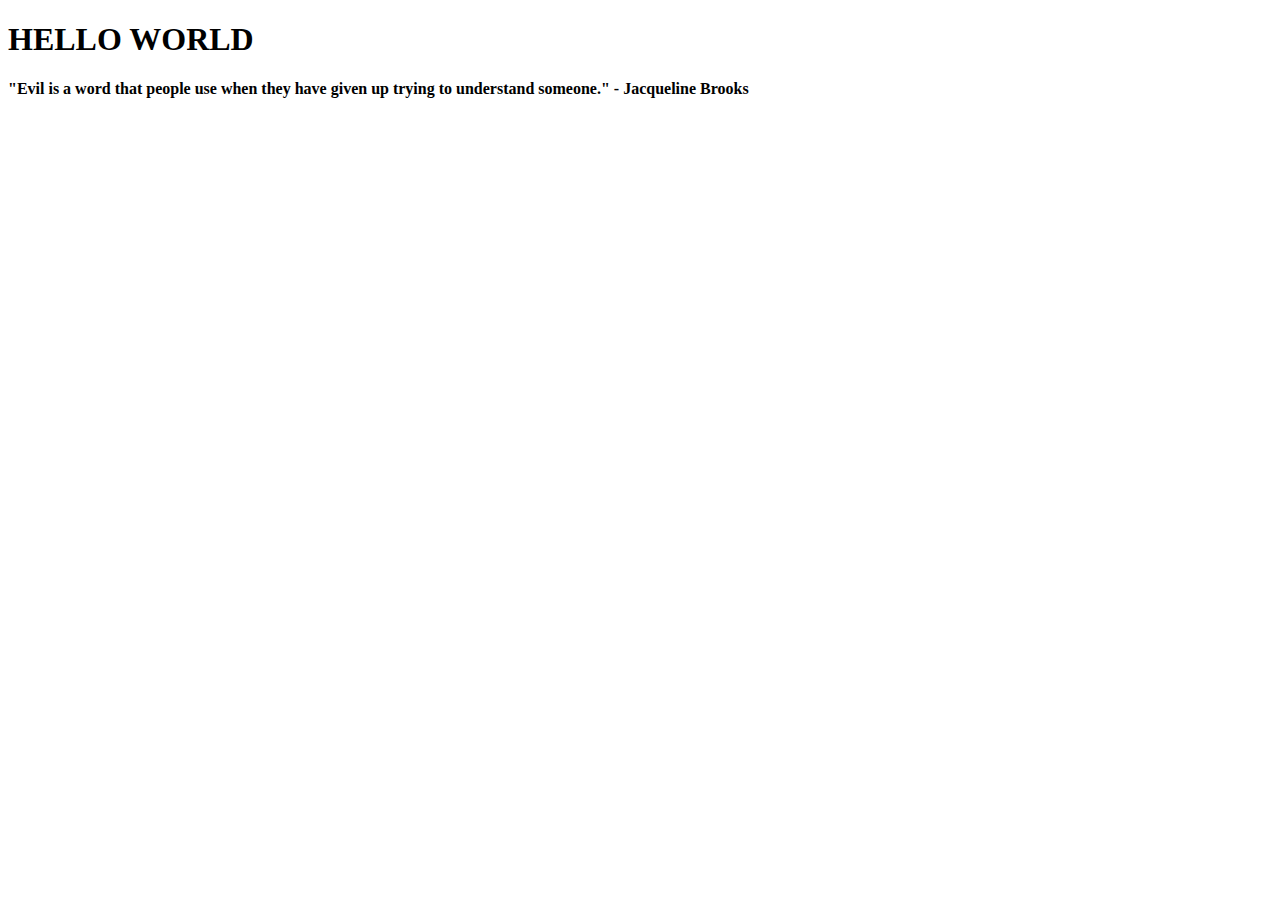
<file: project1/index.html>
<!DOCTYPE html>
<html lang="en">
<head>
  <meta charset="UTF-8">
  <meta name="viewport" content="width=device-width, initial-scale=1.0">
  <title>Home - Marcus Lundy</title>
</head>
<body>
  <h1>HELLO WORLD</h1>
  <h4>"Evil is a word that people use when they have given up trying to understand someone." - Jacqueline Brooks</h4>
</body>
</html>
</file>
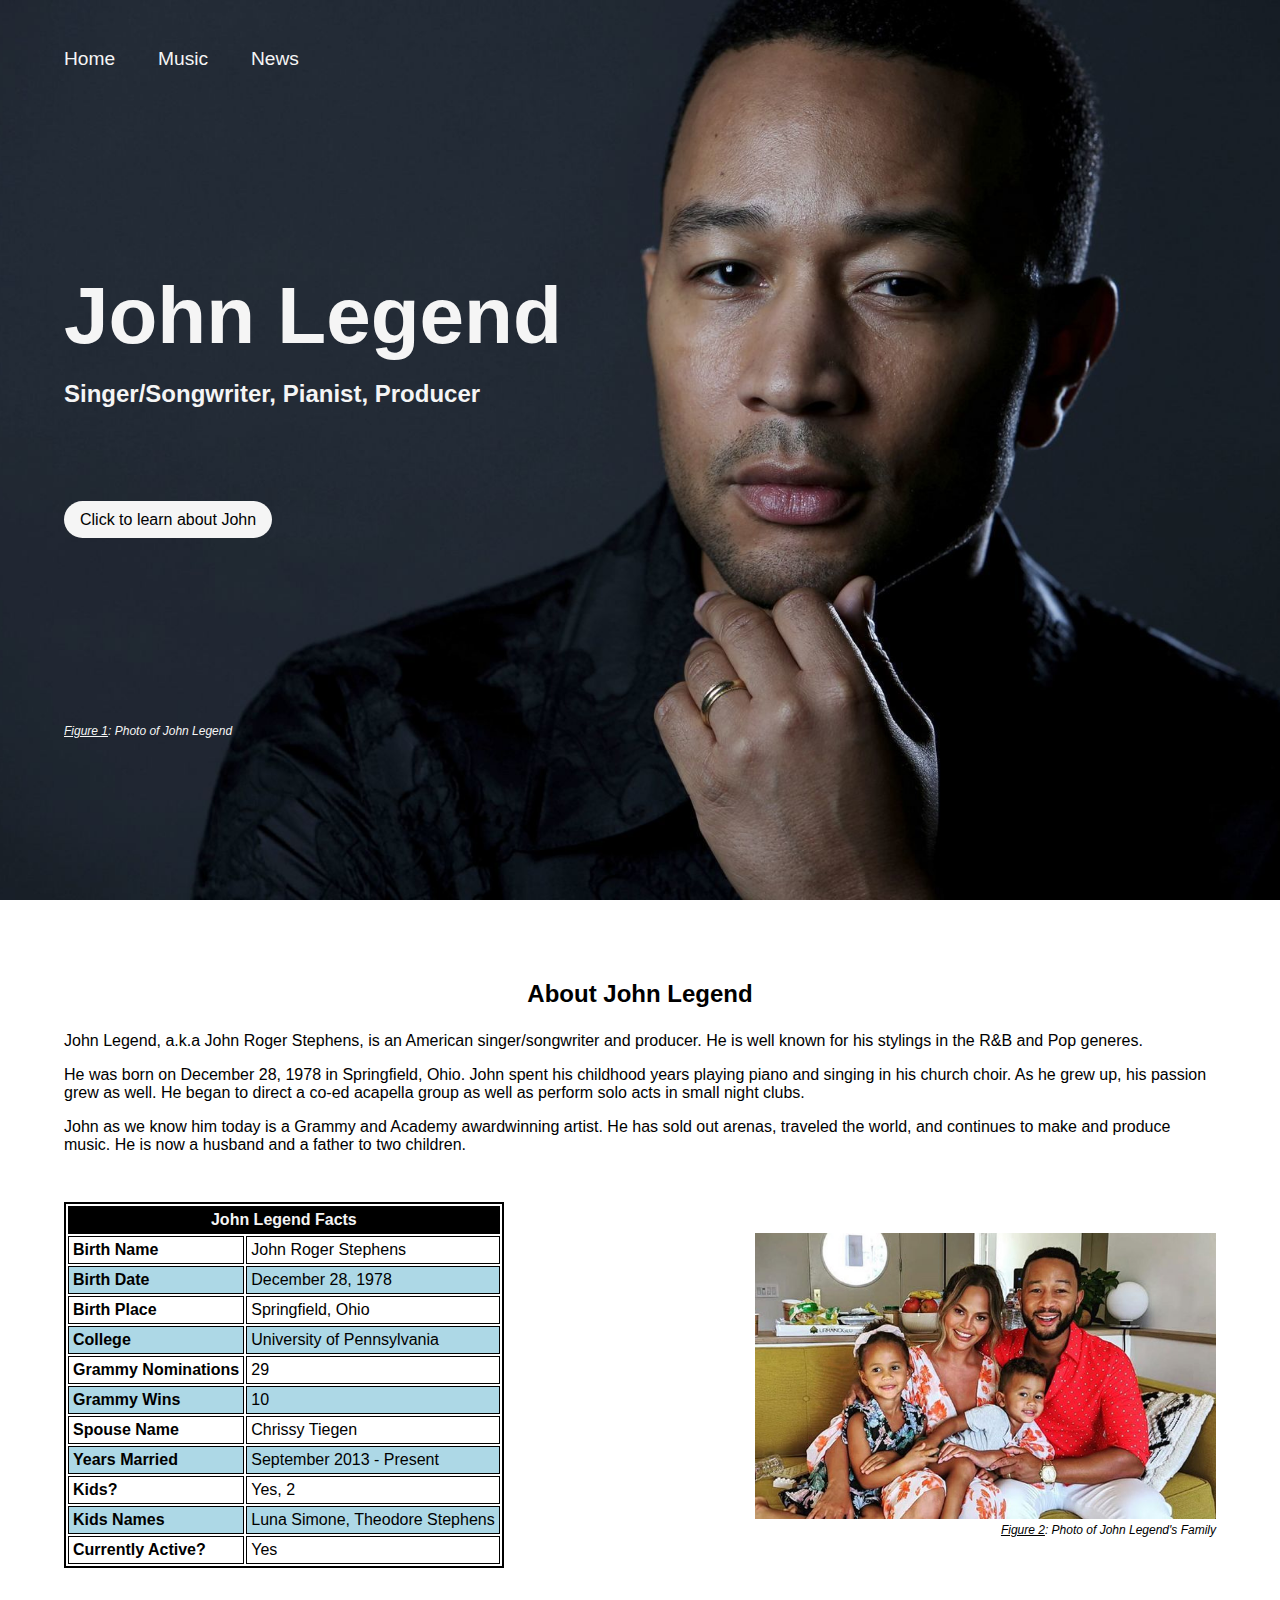
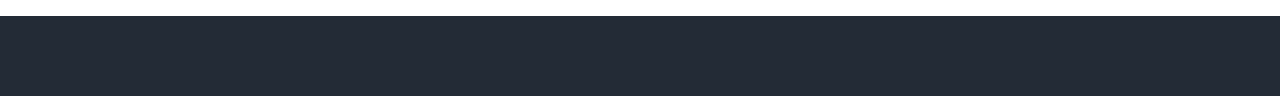
<file: project3/index.html>
<!DOCTYPE html>
<html lang="en">
<head>
  <meta charset="UTF-8">
  <meta name="viewport" content="width=device-width, initial-scale=1.0">
  <title>Document</title>
  <link href="css/style.css" rel="stylesheet">
</head>
<body>
    <header id="header-nav">
      <nav>
        <ul>
          <li><a href="index.html" title="Homepage">Home</a></li>
          <li><a href="music.html" title="Music Page">Music</a></li>
          <li><a href="news.html" title="News Page">News</a></li>
        </ul>
      </nav>
    </header>

    <section id="banner"></section>

    <div class="container">
    <div class="artist-intro">
      <h1 id="artist-name">John Legend</h1>
      <h2 id="artist-desc">Singer/Songwriter, Pianist, Producer</h2>
      <a href="#artist-bio" id="learn-more-btn">Click to learn about John</a>
      <p class="banner-cite"><a href="" title="figure 1 citation">Figure 1</a>: Photo of John Legend</p>
    </div>

    <section id="artist-bio">
      <h3 class="section-title">About John Legend</h3>
      <p>John Legend, a.k.a John Roger Stephens, is an American singer/songwriter and producer. He is well known for his stylings in the R&amp;B and Pop generes.
      </p>
      <p>He was born on December 28, 1978 in Springfield, Ohio. John spent his childhood years playing piano and singing in his church choir. As he grew up, his passion grew as well. He began to direct a co-ed acapella group as well as perform solo acts in small night clubs.</p>
      <p>John as we know him today is a Grammy and Academy awardwinning artist. He has sold out arenas, traveled the world, and continues to make and produce music. He is now a husband and a father to two children.</p>
    </section>

    <section id="artist-trivia">
      <div class="trivia-table">
        <table>
          <tr>
            <th colspan="2">John Legend Facts</th>
          </tr>
          <tr>
            <td>Birth Name</td>
            <td>John Roger Stephens</td>
          </tr>
          <tr>
            <td>Birth Date</td>
            <td>December 28, 1978</td>
          </tr>
          <tr>
            <td>Birth Place</td>
            <td>Springfield, Ohio</td>
          </tr>
          <tr>
            <td>College</td>
            <td>University of Pennsylvania</td>
          </tr>
          <tr>
            <td>Grammy Nominations</td>
            <td class="table-number">29</td>
          </tr>
          <tr>
            <td>Grammy Wins</td>
            <td class="table-number">10</td>
          </tr>
          <tr>
            <td>Spouse Name</td>
            <td>Chrissy Tiegen</td>
          </tr>
          <tr>
            <td>Years Married</td>
            <td>September 2013 - Present</td>
          </tr>
          <tr>
            <td>Kids?</td>
            <td>Yes, 2</td>
          </tr>
          <tr>
            <td>Kids Names</td>
            <td>Luna Simone, Theodore Stephens</td>
          </tr>
          <tr>
            <td>Currently Active?</td>
            <td>Yes</td>
          </tr>
        </table>
      </div>

      <div class="family-photo">
        <img src="./imgs/john_legend_family.jpg" alt="Image of John Legend's family" />
        <p class="image-cite"><a href="" title="figure 2 citation"> Figure 2</a>: Photo of John Legend's Family </p>
      </div>
    </section>
  </div>

  <footer class="footer"></footer>
</body>
</html>
</file>
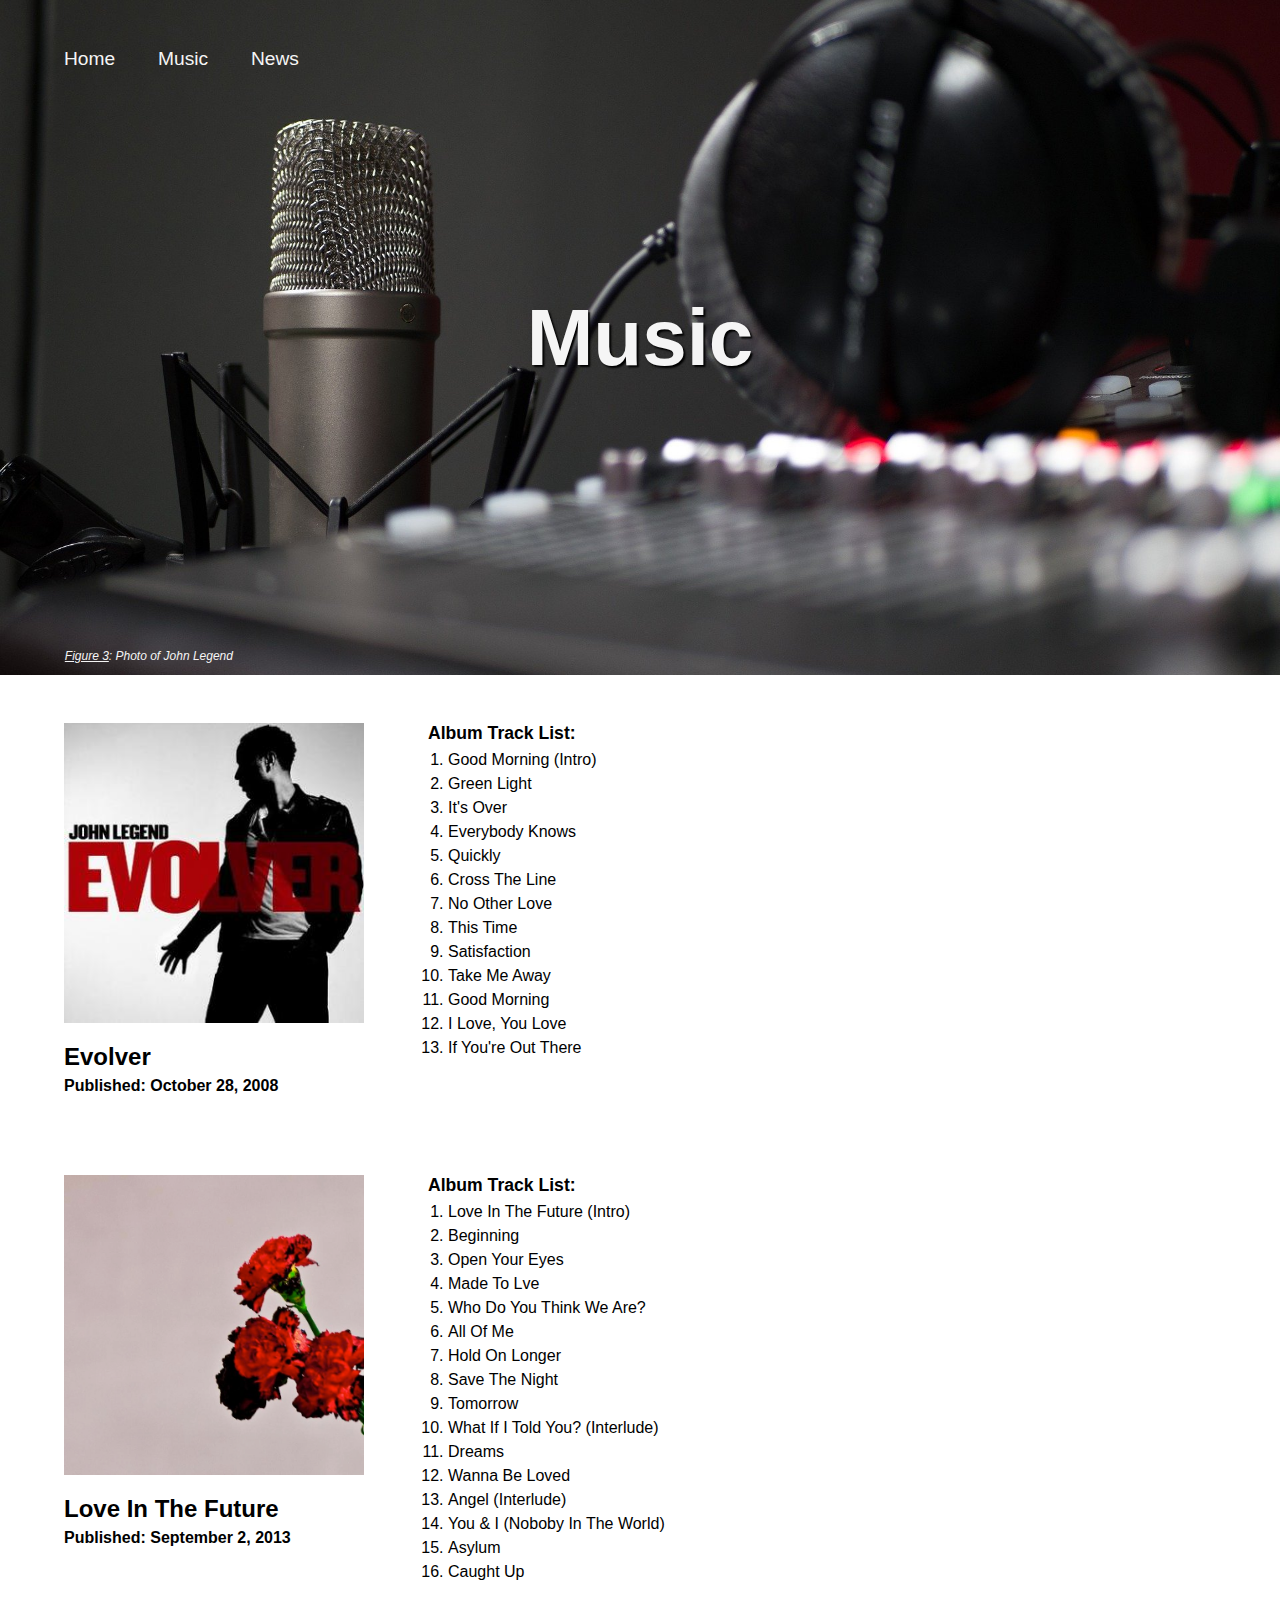
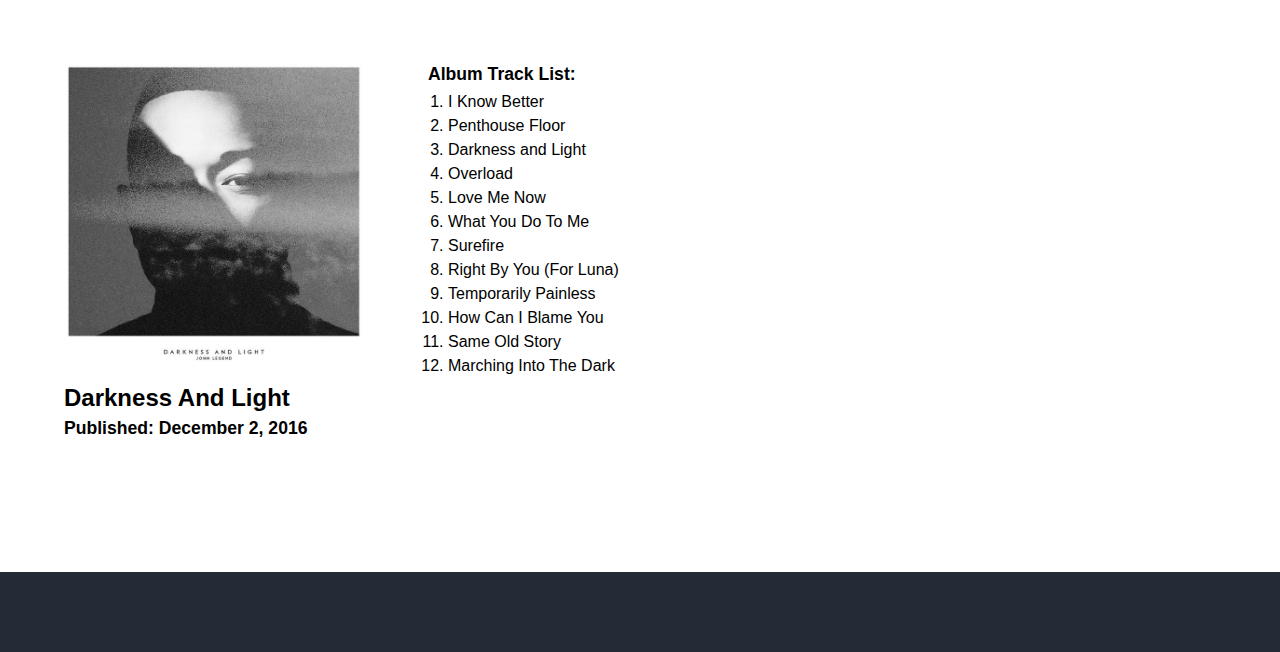
<file: project3/music.html>
<!DOCTYPE html>
<html lang="en">
<head>
  <meta charset="UTF-8">
  <meta name="viewport" content="width=device-width, initial-scale=1.0">
  <title>Music</title>
  <link href="css/style.css" rel="stylesheet">
</head>
<body>
  <header id="header-nav">
    <nav>
      <ul>
        <li><a href="index.html" title="Homepage">Home</a></li>
        <li><a href="music.html" title="Music Page">Music</a></li>
        <li><a href="news.html" title="News Page">News</a></li>
      </ul>
    </nav>
  </header>

  <div class="page-banner">
    <h4 class="page-banner-text">Music</h4>
    <p class="page-banner-cite"><a href="" title="figure 3 citation">Figure 3</a>: Photo of John Legend</p>
  </div>

  <div class="container">
    <div class="flex-container">
      <div class="col">
        <div class="album-info">
          <a href="https://www.allmusic.com/album/evolver-mw0000799573" title="Link to John Legend Evolver album on Allmusic.com" target="_blank"><img src="imgs/Johnlegend-evolver.jpg" alt="Image of John Legend's Evolver album"/></a>
          <h3>Evolver</h3>
          <h4>Published: October 28, 2008</h4>
        </div>
        <div class="track-List">
          <h5>Album Track List:</h5>
          <div class="song-list">
            <ol>
              <li>Good Morning (Intro)</li>
              <li>Green Light</li>
              <li>It's Over</li>
              <li>Everybody Knows</li>
              <li>Quickly</li>
              <li>Cross The Line</li>
              <li>No Other Love</li>
              <li>This Time</li>
              <li>Satisfaction</li>
              <li>Take Me Away</li>
              <li>Good Morning</li>
              <li>I Love, You Love</li>
              <li>If You're Out There</li>
            </ol>
          </div>
        </div>
      </div>
      <div class="col">
        <div class="album-info">
          <a href="https://www.allmusic.com/album/love-in-the-future-mw0002562784" title="Link to John Legend Love in the Future Album on Allmusic.com" target="_blank"><img src="imgs/john-legend-love-in-the-future.jpg" alt="Image of John Legend's Love in the Future album"/></a>
          <h3>Love In The Future</h3>
          <h4>Published: September 2, 2013</h4>
        </div>
        <div class="track-List">
          <h5>Album Track List:</h5>
          <div class="song-list">
            <ol>
              <li>Love In The Future (Intro)</li>
              <li>Beginning</li>
              <li>Open Your Eyes</li>
              <li>Made To Lve</li>
              <li>Who Do You Think We Are?</li>
              <li>All Of Me</li>
              <li>Hold On Longer</li>
              <li>Save The Night</li>
              <li>Tomorrow</li>
              <li>What If I Told You? (Interlude)</li>
              <li>Dreams</li>
              <li>Wanna Be Loved</li>
              <li>Angel (Interlude)</li>
              <li>You &amp; I (Noboby In The World)</li>
              <li>Asylum</li>
              <li>Caught Up</li>
            </ol>
          </div>
        </div>
      </div>
      <div class="col">
        <div class="album-info">
          <a href="https://www.allmusic.com/album/darkness-and-light-mw0002995855" title="Link to John Legend Darkness and Light Album on Allmusic.com" target="_blank"><img src="imgs/Darkness_and_Light.jpg" alt="Image of John Legend's Darkness and Light album"/></a>
          <h3>Darkness And Light</h3>
          <h5>Published: December 2, 2016</h5>
        </div>
        <div class="track-List">
          <h5>Album Track List:</h5>
          <div class="song-list">
            <ol>
              <li>I Know Better</li>
              <li>Penthouse Floor</li>
              <li>Darkness and Light</li>
              <li>Overload</li>
              <li>Love Me Now</li>
              <li>What You Do To Me</li>
              <li>Surefire</li>
              <li>Right By You (For Luna)</li>
              <li>Temporarily Painless</li>
              <li>How Can I Blame You</li>
              <li>Same Old Story</li>
              <li>Marching Into The Dark</li>
            </ol>
          </div>
        </div>
      </div>
    </div>
  
  <footer></footer>
  <script src="script.js"></script>
</body>
</html>
</file>
<file: project3/css/style.css>
/* Global Styling*/

*{
  padding: 0;
  margin: 0;
  box-sizing: border-box;
}

html {
  scroll-behavior: smooth;
  min-height: 100%;
}

body {
  font-family: Verdana, Arial, sans-serif;
  position: relative;
}

.container {
  padding: 3em 4em;
}

h3 {
  font-size: 1.5rem;
}

/* Header Styling */
#header-nav {
  position: absolute;
  top: 0;
  left: 0;
  z-index: 10;
  padding: 3em 4em;
}

#header-nav ul {
  list-style: none;
}

#header-nav li {
  display: inline;
}

#header-nav a:link {
  margin-right: 2em;
  text-decoration: none;
  color: whitesmoke;
  font-size: 1.2rem;
  transition: all .3s;
}

#header-nav a:visited {
  color: whitesmoke;
}

#header-nav a:hover {
  color: white;
  padding-bottom: 3px;
  border-bottom: 2px solid gray;
}

#banner {
  background: url("../imgs/john_legend.jpg") no-repeat top center;
  background-size: cover;
  height: 100vh;
  position: relative;
  margin-bottom: 2em;
}

.banner-cite {
  margin-top: 190px;
  font-size: .75rem;
  font-style: italic;
  color: whitesmoke;
}

.banner-cite a {
  color: whitesmoke;
}

.banner-cite a:visited {
  color: whitesmoke;
}

/* Artist Info Styling */
.artist-intro {
  color: whitesmoke;
  position: absolute;
  top: 16em;
  left: 0;
  line-height: 1.5;
  padding: 0 4em;
}

#artist-name {
  font-size: 5rem;
}

#artist-desc {
  margin-bottom: 4em;
}

#learn-more-btn {
  text-decoration: none;
  background: whitesmoke;
  padding: .6em 1em;
  color: black;
  border-radius: 20px;
}

/* Artist Bio */
#artist-bio {
  margin-bottom: 3em;
}

#artist-bio > p {
  margin-bottom: 1em;
}

.section-title {
  text-align: center;
  margin-bottom: 1em;
}

/* Artist Trivia*/
#artist-trivia {
  margin-bottom: 5em;
  display: flex;
  justify-content: space-between;
  align-items: center;
}

.trivia-table table {
  border: 2px solid black;
}

td, th {
  border: 1px solid black;
  padding: .25em;
}

th {
  background: black;
  color: whitesmoke;
}

.trivia-table tr:nth-of-type(2n + 1){
  background: lightblue;
}

tr > td:first-of-type {
  font-weight: bold;
}

.family-photo {
  width: 40%;
  position: relative;
}

.family-photo img {
  width: 100%;
}

.image-cite {
  font-size: .75rem;
  font-style: italic;
  text-align: right;
}

.image-cite a {
  color: black;
}

.image-cite a:visited {
  color: black;
}

/*Page Banner Styling*/
.page-banner {
  width: 100%;
  height: 75vh;
  /* 
  background: url("../imgs/microphone.jpg") no-repeat center center; */
  background-size: cover;
  position: relative;
}

.page-banner-text {
  position: absolute;
  top: 50%;
  left: 50%;
  transform: translate(-50%, -50%);
  color: whitesmoke;
  font-size: 5rem;
  text-shadow: 2px 2px 2px black;
}

.page-banner-cite {
  font-size: .75rem;
  font-style: italic;
  color: whitesmoke;
  padding-left: 5.4em;
  position: absolute;
  bottom: 1em;
  left: 0;
}

.page-banner-cite a {
  color: whitesmoke;
}

.page-banner-cite a:visited {
  color: whitesmoke;
}
.page-banner img {
  width: 100%;
  height: 75vh;
}

/* Flex Container */
.flex-container {
  display: flex;
  flex-direction: column;
  justify-content: space-evenly;
  align-items: center;
  margin-bottom: 5em;
}

.col h3 {
  margin-bottom: .25em;
}

.col h5 {
  font-size: 1.1rem;
  margin-bottom: .25em;
}

.col {
  width: 100%;
  display: flex;
  justify-content: left;
  align-items: flex-start;
  margin-bottom: 5em;
}

.col img {
  width: 300px;
  height: 300px;
  margin-bottom: 1em;
}

.album-info {
  margin-right: 4em;
}

.song-list {
  margin-left: 1.25em;
  line-height: 1.5;
}

/* Footer Styling*/
footer {
  position: absolute;
  bottom: 0;
  left: 0;
  width: 100%;
  height: 5em;
  background: #232B36;
}
</file>
